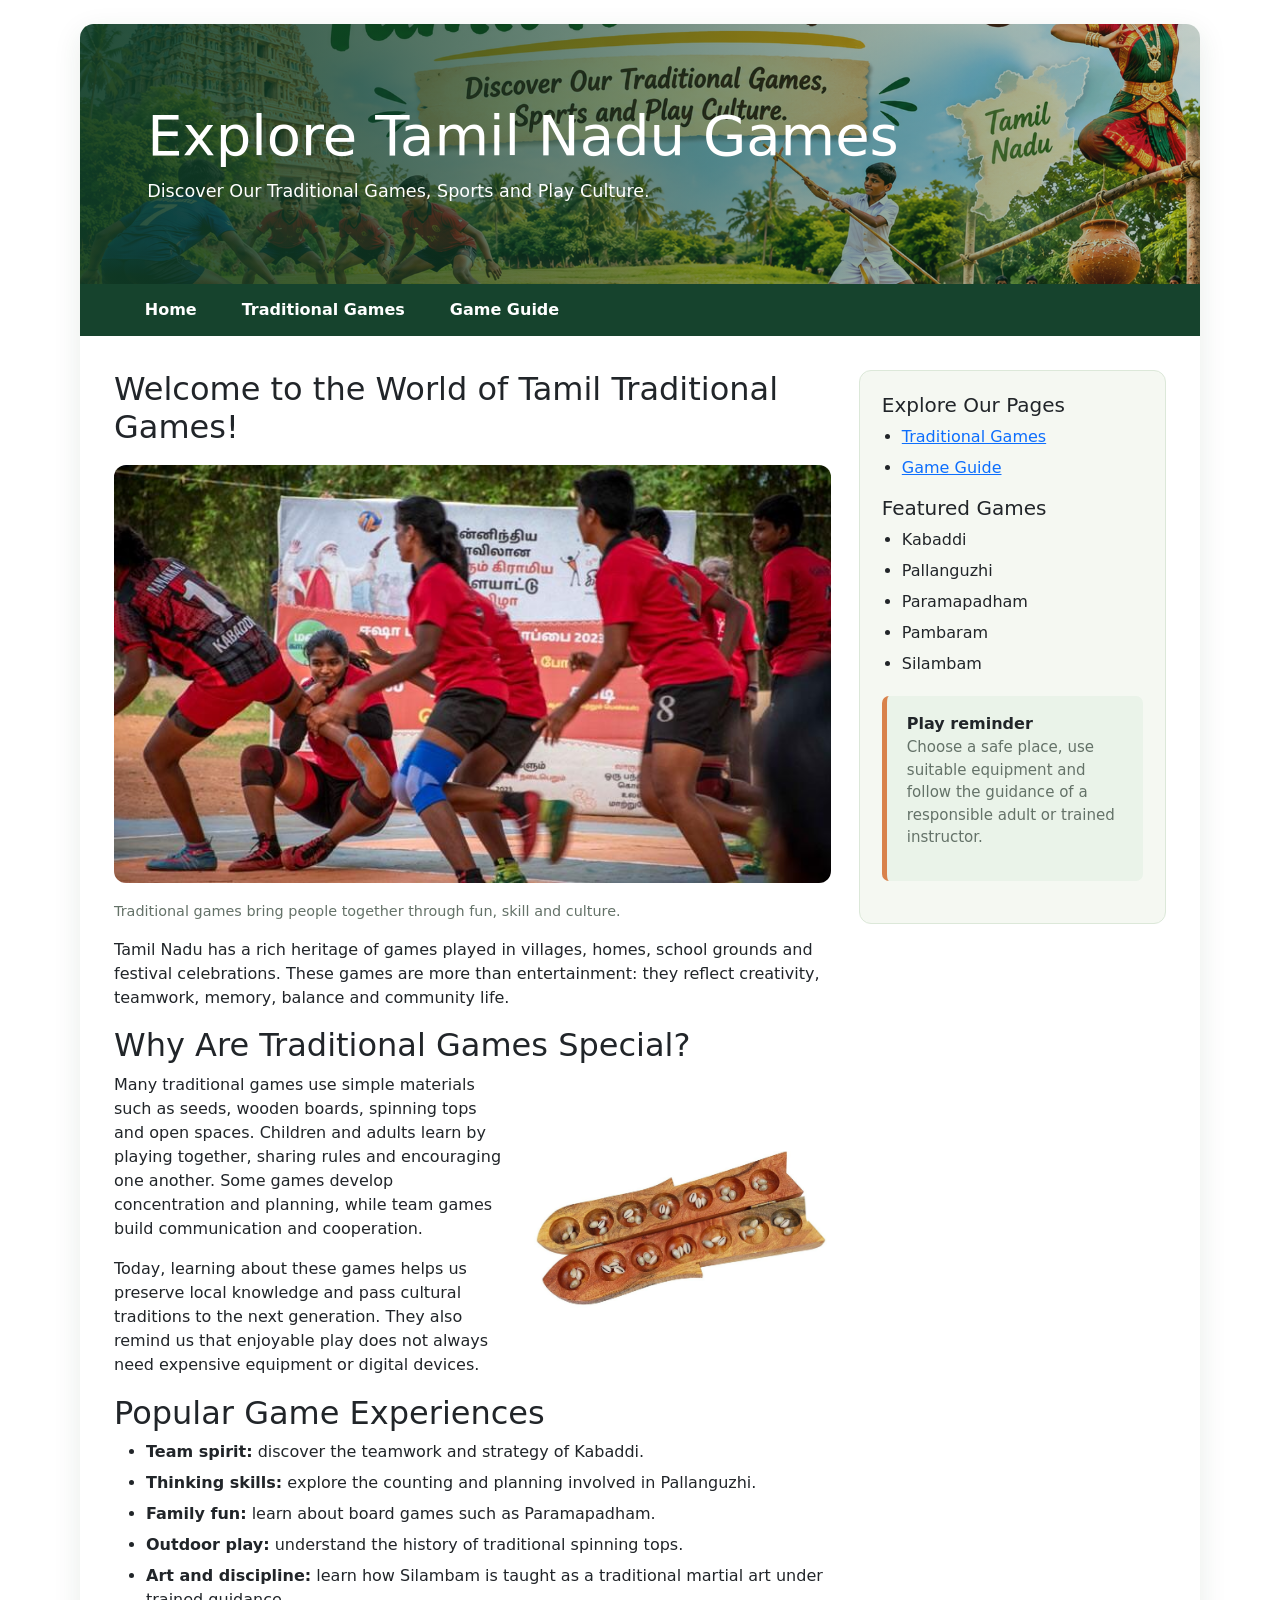
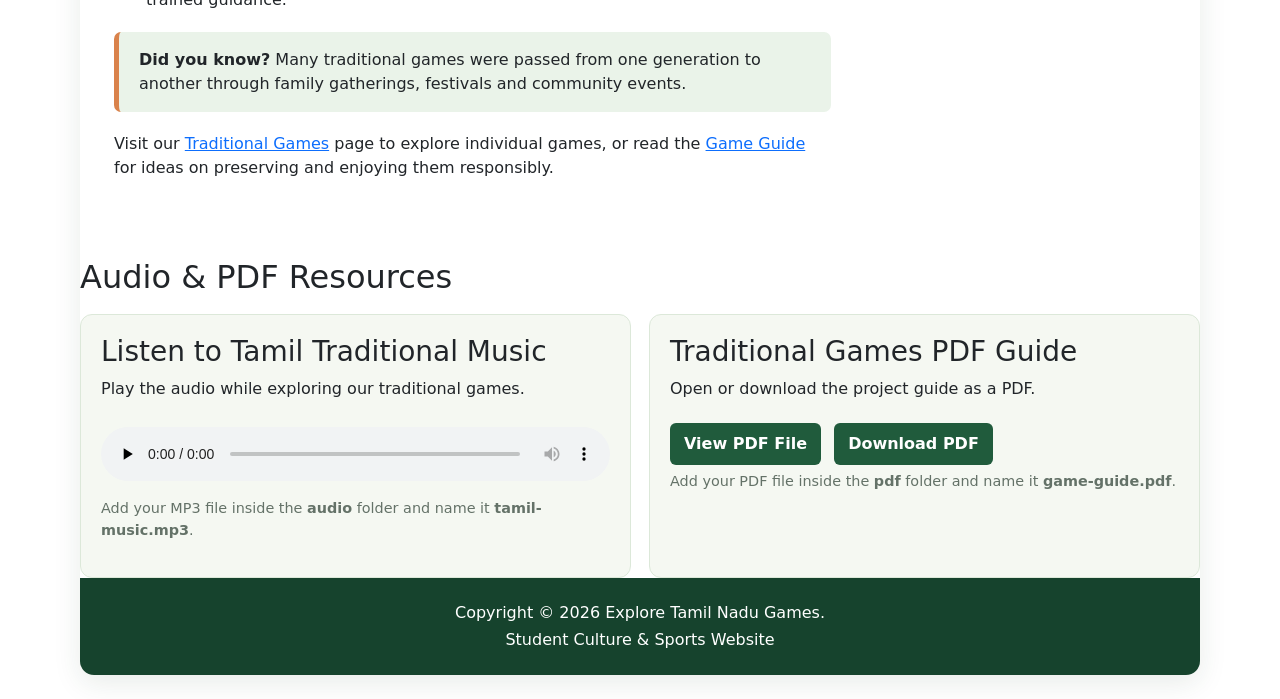
<file: index.html>
<!DOCTYPE html>
<html lang="en">
<head>
  <meta charset="UTF-8">
  <meta name="viewport" content="width=device-width, initial-scale=1.0">
  <meta name="description" content="Explore traditional games, sports and play culture of Tamil Nadu.">
  <title>Home | Explore Tamil Nadu Games</title>
  <link rel="stylesheet" href="styles.css">
  <link href="https://cdn.jsdelivr.net/npm/bootstrap@5.3.8/dist/css/bootstrap.min.css" rel="stylesheet">
</head>
<body>
  <div class="site-container">
    <!-- Common website header -->
    <header class="site-header">
      <h1>Explore Tamil Nadu Games</h1>
      <p>Discover Our Traditional Games, Sports and Play Culture.</p>
    </header>

    <!-- Main navigation shared by all pages -->
    <nav aria-label="Main navigation">
      <ul>
        <li><a href="index.html">Home</a></li>
        <li><a href="games.html">Traditional Games</a></li>
        <li><a href="game-tips.html">Game Guide</a></li>
      </ul>
    </nav>

    <!-- Main content and sidebar -->
    <div class="page-layout">
      <main>
        <section>
          <h2>Welcome to the World of Tamil Traditional Games!</h2>
          <figure>
            <img class="hero-image" src="images/home.jpeg" alt="Illustration representing traditional outdoor games">
            <figcaption class="small-text">Traditional games bring people together through fun, skill and culture.</figcaption>
          </figure>
          <p>Tamil Nadu has a rich heritage of games played in villages, homes, school grounds and festival celebrations. These games are more than entertainment: they reflect creativity, teamwork, memory, balance and community life.</p>
        </section>
        <section class="clearfix">
          <h2>Why Are Traditional Games Special?</h2>
          <img class="float-image" src="images/pallanguzhi.jpeg" alt="Illustration of the traditional board game Pallanguzhi">
          <p>Many traditional games use simple materials such as seeds, wooden boards, spinning tops and open spaces. Children and adults learn by playing together, sharing rules and encouraging one another. Some games develop concentration and planning, while team games build communication and cooperation.</p>
          <p>Today, learning about these games helps us preserve local knowledge and pass cultural traditions to the next generation. They also remind us that enjoyable play does not always need expensive equipment or digital devices.</p>
        </section>
        <section>
          <h2>Popular Game Experiences</h2>
          <ul class="experience-list">
            <li><strong>Team spirit:</strong> discover the teamwork and strategy of Kabaddi.</li>
            <li><strong>Thinking skills:</strong> explore the counting and planning involved in Pallanguzhi.</li>
            <li><strong>Family fun:</strong> learn about board games such as Paramapadham.</li>
            <li><strong>Outdoor play:</strong> understand the history of traditional spinning tops.</li>
            <li><strong>Art and discipline:</strong> learn how Silambam is taught as a traditional martial art under trained guidance.</li>
          </ul>
          <div class="highlight"><strong>Did you know?</strong> Many traditional games were passed from one generation to another through family gatherings, festivals and community events.</div>
          <p>Visit our <a href="games.html">Traditional Games</a> page to explore individual games, or read the <a href="game-tips.html">Game Guide</a> for ideas on preserving and enjoying them responsibly.</p>
        </section>
      </main>
      <aside>
        <h2>Explore Our Pages</h2>
        <ul>
          <li><a href="games.html">Traditional Games</a></li>
          <li><a href="game-tips.html">Game Guide</a></li>
        </ul>
        <h2>Featured Games</h2>
        <ul>
          <li>Kabaddi</li><li>Pallanguzhi</li><li>Paramapadham</li><li>Pambaram</li><li>Silambam</li>
        </ul>
        <div class="highlight"><strong>Play reminder</strong><p class="side-note">Choose a safe place, use suitable equipment and follow the guidance of a responsible adult or trained instructor.</p></div>
      </aside>
    </div>


        <section class="resource-section">
          <h2>Audio &amp; PDF Resources</h2>
          <div class="resource-card">
            <h3>Listen to Tamil Traditional Music</h3>
            <p>Play the audio while exploring our traditional games.</p>
            <audio controls preload="none">
              <source src="audio/tamil-music.mpeg" type="audio/mpeg">
              Your browser does not support the audio player.
            </audio>
            <p class="small-text">Add your MP3 file inside the <strong>audio</strong> folder and name it <strong>tamil-music.mp3</strong>.</p>
          </div>
          <div class="resource-card">
            <h3>Traditional Games PDF Guide</h3>
            <p>Open or download the project guide as a PDF.</p>
            <a class="resource-link" href="pdf/game-guide.pdf" target="_blank" rel="noopener">View PDF File</a>
            <a class="resource-link" href="pdf/game-guide.pdf" download>Download PDF</a>
            <p class="small-text">Add your PDF file inside the <strong>pdf</strong> folder and name it <strong>game-guide.pdf</strong>.</p>
          </div>
        </section>

    <footer class="site-footer">
      <p>Copyright &copy; 2026 Explore Tamil Nadu Games.</p>
      <p>Student Culture &amp; Sports Website</p>
    </footer>
  </div>
</body>
</html>
</file>
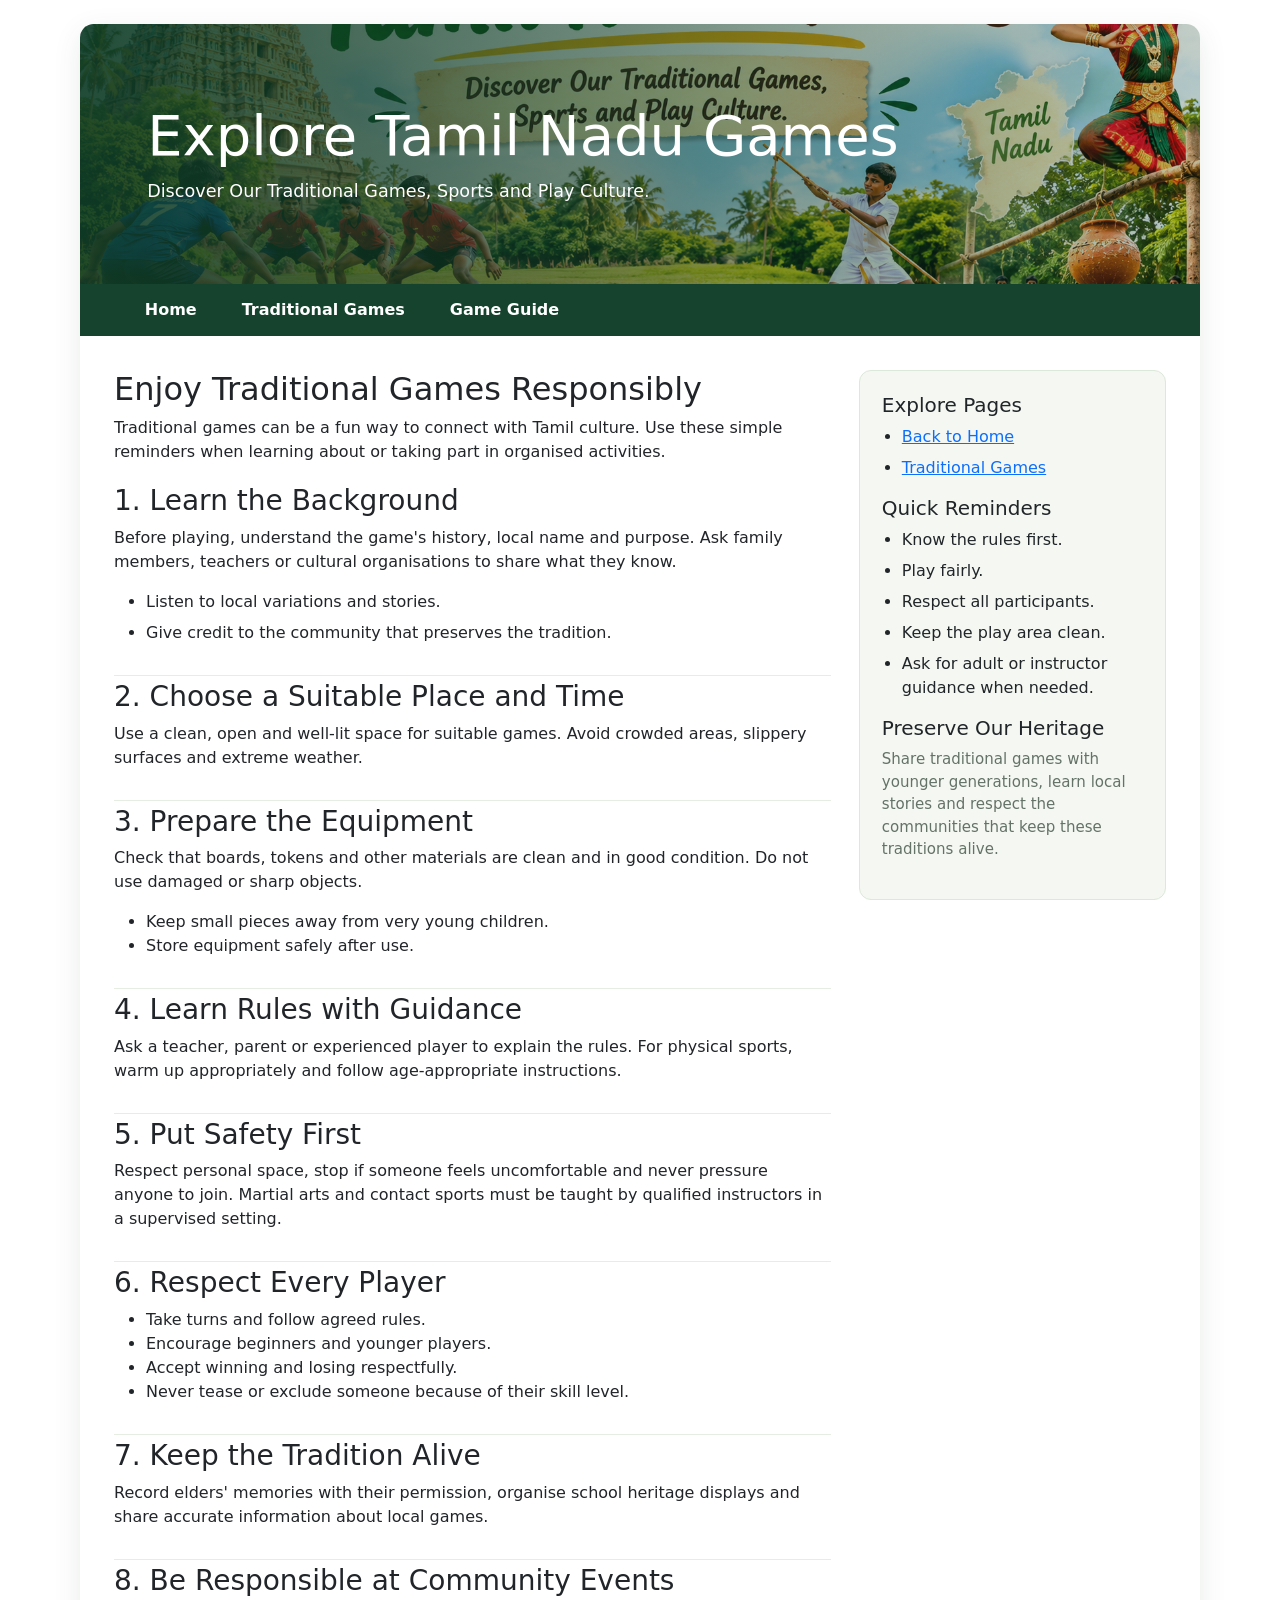
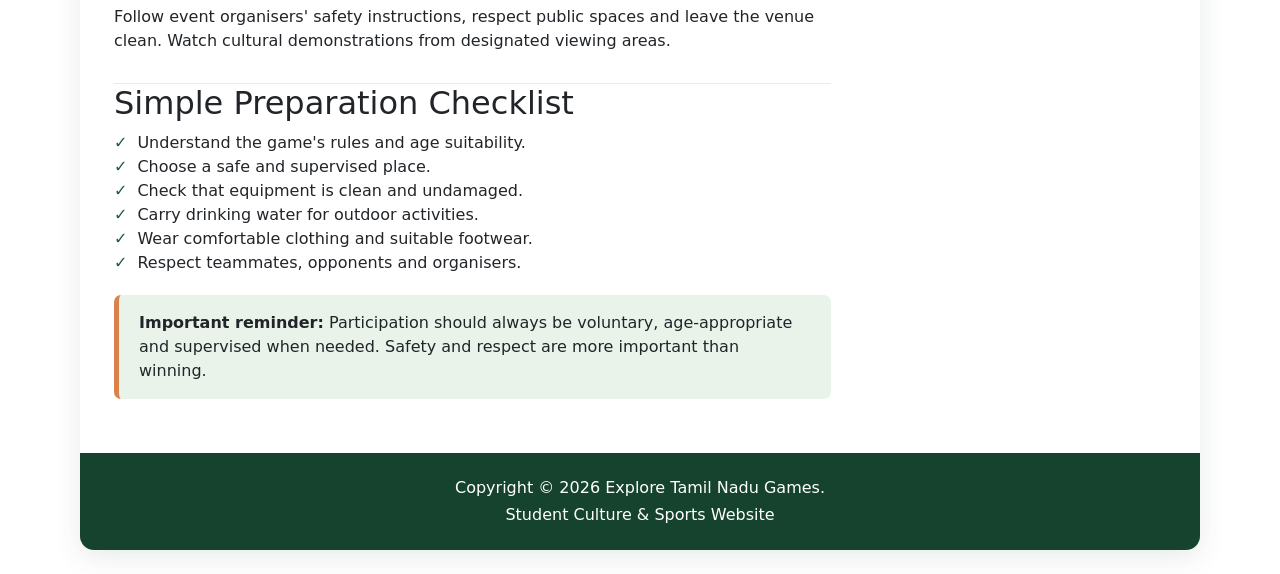
<file: game-tips.html>
<!DOCTYPE html>
<html lang="en">
<head>
  <meta charset="UTF-8">
  <meta name="viewport" content="width=device-width, initial-scale=1.0">
  <meta name="description" content="Explore traditional games, sports and play culture of Tamil Nadu.">
  <title>Game Guide | Explore Tamil Nadu Games</title>
  <link rel="stylesheet" href="styles.css">
  <link href="https://cdn.jsdelivr.net/npm/bootstrap@5.3.8/dist/css/bootstrap.min.css" rel="stylesheet">

</head>
<body>
  <div class="site-container">
    <!-- Common website header -->
    <header class="site-header">
      <h1>Explore Tamil Nadu Games</h1>
      <p>Discover Our Traditional Games, Sports and Play Culture.</p>
    </header>

    <!-- Main navigation shared by all pages -->
    <nav aria-label="Main navigation">
      <ul>
        <li><a href="index.html">Home</a></li>
        <li><a href="games.html">Traditional Games</a></li>
        <li><a href="game-tips.html">Game Guide</a></li>
      </ul>
    </nav>

    <!-- Main content and sidebar -->
    <div class="page-layout">
      <main>
        <section>
          <h2>Enjoy Traditional Games Responsibly</h2>
          <p>Traditional games can be a fun way to connect with Tamil culture. Use these simple reminders when learning about or taking part in organised activities.</p>
        </section>
        <section class="tip-section">
          <h3>1. Learn the Background</h3>
          <p>Before playing, understand the game's history, local name and purpose. Ask family members, teachers or cultural organisations to share what they know.</p>
          <ul class="tip-list"><li>Listen to local variations and stories.</li><li>Give credit to the community that preserves the tradition.</li></ul>
        </section>
        <section class="tip-section">
          <h3>2. Choose a Suitable Place and Time</h3>
          <p>Use a clean, open and well-lit space for suitable games. Avoid crowded areas, slippery surfaces and extreme weather.</p>
        </section>
        <section class="tip-section">
          <h3>3. Prepare the Equipment</h3>
          <p>Check that boards, tokens and other materials are clean and in good condition. Do not use damaged or sharp objects.</p>
          <ul><li>Keep small pieces away from very young children.</li><li>Store equipment safely after use.</li></ul>
        </section>
        <section class="tip-section">
          <h3>4. Learn Rules with Guidance</h3>
          <p>Ask a teacher, parent or experienced player to explain the rules. For physical sports, warm up appropriately and follow age-appropriate instructions.</p>
        </section>
        <section class="tip-section">
          <h3>5. Put Safety First</h3>
          <p>Respect personal space, stop if someone feels uncomfortable and never pressure anyone to join. Martial arts and contact sports must be taught by qualified instructors in a supervised setting.</p>
        </section>
        <section class="tip-section">
          <h3>6. Respect Every Player</h3>
          <ul><li>Take turns and follow agreed rules.</li><li>Encourage beginners and younger players.</li><li>Accept winning and losing respectfully.</li><li>Never tease or exclude someone because of their skill level.</li></ul>
        </section>
        <section class="tip-section">
          <h3>7. Keep the Tradition Alive</h3>
          <p>Record elders' memories with their permission, organise school heritage displays and share accurate information about local games.</p>
        </section>
        <section class="tip-section">
          <h3>8. Be Responsible at Community Events</h3>
          <p>Follow event organisers' safety instructions, respect public spaces and leave the venue clean. Watch cultural demonstrations from designated viewing areas.</p>
        </section>
        <section>
          <h2>Simple Preparation Checklist</h2>
          <ul class="checklist">
            <li>Understand the game's rules and age suitability.</li>
            <li>Choose a safe and supervised place.</li>
            <li>Check that equipment is clean and undamaged.</li>
            <li>Carry drinking water for outdoor activities.</li>
            <li>Wear comfortable clothing and suitable footwear.</li>
            <li>Respect teammates, opponents and organisers.</li>
          </ul>
          <div class="highlight"><strong>Important reminder:</strong> Participation should always be voluntary, age-appropriate and supervised when needed. Safety and respect are more important than winning.</div>
        </section>
      </main>
      <aside>
        <h2>Explore Pages</h2>
        <ul><li><a href="index.html">Back to Home</a></li><li><a href="games.html">Traditional Games</a></li></ul>
        <h2>Quick Reminders</h2>
        <ul><li>Know the rules first.</li><li>Play fairly.</li><li>Respect all participants.</li><li>Keep the play area clean.</li><li>Ask for adult or instructor guidance when needed.</li></ul>
        <h2>Preserve Our Heritage</h2>
        <p class="side-note">Share traditional games with younger generations, learn local stories and respect the communities that keep these traditions alive.</p>
      </aside>
    </div>

    <footer class="site-footer">
      <p>Copyright &copy; 2026 Explore Tamil Nadu Games.</p>
      <p>Student Culture &amp; Sports Website</p>
    </footer>
  </div>
</body>
</html>
</file>
<file: styles.css>
/* Explore Tamil Nadu Games - common stylesheet */
@import url('https://fonts.googleapis.com/css2?family=Nunito:wght@400;600;700;800&display=swap');

:root {
  --green: #205b3c;
  --green-dark: #16432d;
  --green-soft: #eaf3e9;
  --cream: #fffaf0;
  --orange: #d9824b;
  --text: #26352b;
  --muted: #647268;
}
body {
  background: #f3f7f1;
  color: var(--text);
  font-family: 'Nunito', Arial, sans-serif;
  line-height: 1.7;
}
.site-container {
  width: 92%;
  max-width: 1120px;
  margin: 24px auto;
  background: #fff;
  border-radius: 14px;
  overflow: hidden;
  box-shadow: 0 8px 28px rgba(30, 70, 43, .10);
}
.site-header {
  min-height: 260px;
  padding: 42px 6%;
  color: white;
  background: linear-gradient(90deg, rgba(16,61,39,.92), rgba(16,61,39,.25)), url('./images/banner.png') center/cover;
  display: flex;
  flex-direction: column;
  justify-content: center;
}
.site-header h1 { margin: 0; font-size: clamp(2.2rem, 5vw, 3.5rem); line-height: 1.15; }
.site-header p { margin: 10px 0 0; font-size: 1.1rem; }
nav { background: var(--green-dark); }
nav ul {
  display: flex; flex-wrap: wrap; gap: 5px;
  list-style: none; margin: 0; padding: 0 4%;
}
nav a {
  display: block; padding: 14px 20px; color: #fff;
  text-decoration: none; font-weight: 800; transition: background .2s ease;
}
nav a:hover, nav a:focus { background: var(--orange); color: #1d3023; }
.page-layout {
  display: grid; grid-template-columns: minmax(0, 2.1fr) minmax(220px, .9fr);
  gap: 28px; padding: 34px;
}
main { min-width: 0; }
h2 { color: var(--green); line-height: 1.25; margin-top: 0; }
h3 { color: var(--green-dark); margin-bottom: 6px; }
p { margin-top: 8px; }
a { color: #286846; }
.hero-image { width: 100%; border-radius: 12px; display: block; margin: 18px 0; }
.float-image {
  width: 42%; max-width: 300px; float: right;
  margin: 5px 0 16px 22px; border-radius: 12px;
}
.clearfix::after { content: ""; display: table; clear: both; }
.highlight {
  background: var(--green-soft); border-left: 5px solid var(--orange);
  padding: 16px 20px; border-radius: 7px; margin: 20px 0;
}
.experience-list li, .tip-list li { margin-bottom: 7px; }
aside {
  background: #f5f8f2; border: 1px solid #dce8d9;
  border-radius: 12px; padding: 22px; align-self: start;
}
aside h2 { font-size: 1.25rem; }
aside ul { padding-left: 20px; }
aside li { margin: 7px 0; }
.side-note { font-size: .94rem; color: var(--muted); }
.game-grid { display: grid; grid-template-columns: repeat(2, minmax(0, 1fr)); gap: 20px; }
.game-card {
  border: 1px solid #e0e9dd; border-radius: 12px; overflow: hidden;
  background: #fff; transition: transform .2s ease, box-shadow .2s ease;
}
.game-card:hover { transform: translateY(-4px); box-shadow: 0 9px 22px rgba(30,70,43,.12); }
.game-card img { width: 100%; height: 185px; object-fit: cover; display: block; background: var(--green-soft); }
.game-card-content { padding: 16px; }
.game-card-content h3 { margin-top: 0; }
.tag {
  display: inline-block; padding: 3px 10px; border-radius: 30px;
  background: #e9f3e8; color: var(--green-dark); font-size: .82rem; font-weight: 800;
}
.tip-section { padding: 4px 0 14px; border-bottom: 1px solid #e6eee3; }
.tip-section:last-child { border-bottom: 0; }
.checklist { list-style: none; padding-left: 0; }
.checklist li::before { content: "✓"; color: var(--green); font-weight: 800; margin-right: 10px; }
.site-footer { text-align: center; background: var(--green-dark); color: #fff; padding: 20px; }
.site-footer p { margin: 3px 0; }
.small-text { font-size: .9rem; color: var(--muted); }
@media (max-width: 760px) {
  .site-container { width: 96%; margin: 10px auto; }
  .site-header { min-height: 220px; padding: 30px 6%; }
  .page-layout { grid-template-columns: 1fr; padding: 24px; gap: 22px; }
  aside { order: 2; }
}
@media (max-width: 520px) {
  nav ul { display: block; padding: 5px 0; }
  nav a { padding: 10px 6%; }
  .page-layout { padding: 18px; }
  .game-grid { grid-template-columns: 1fr; }
  .float-image { float: none; width: 100%; max-width: none; margin: 12px 0; }
  .site-header p { font-size: 1rem; }
}

/* Audio and PDF resource section */
.resource-section {
  display: grid;
  grid-template-columns: 1fr 1fr;
  gap: 18px;
  margin-top: 28px;
}
.resource-section > h2 {
  grid-column: 1 / -1;
  margin-bottom: 0;
}
.resource-card {
  background: #f5f8f2;
  border: 1px solid #dce8d9;
  border-radius: 12px;
  padding: 20px;
}
.resource-card audio {
  width: 100%;
  margin: 10px 0;
}
.resource-link {
  display: inline-block;
  margin: 6px 8px 6px 0;
  padding: 9px 14px;
  background: #205b3c;
  color: #fff;
  border-radius: 6px;
  text-decoration: none;
  font-weight: 700;
}
.resource-link:hover,
.resource-link:focus {
  background: #d9824b;
  color: #1d3023;
}
@media (max-width: 760px) {
  .resource-section { grid-template-columns: 1fr; }
}

/* A small Normalize.css-style reset for consistent browser defaults. */
html { line-height: 1.15; -webkit-text-size-adjust: 100%; }
body { margin: 0; }
main { display: block; }
h1 { font-size: 2em; margin: .67em 0; }
img { border-style: none; }
button, input, select, textarea { font: inherit; }
*, *::before, *::after { box-sizing: border-box; }
</file>
